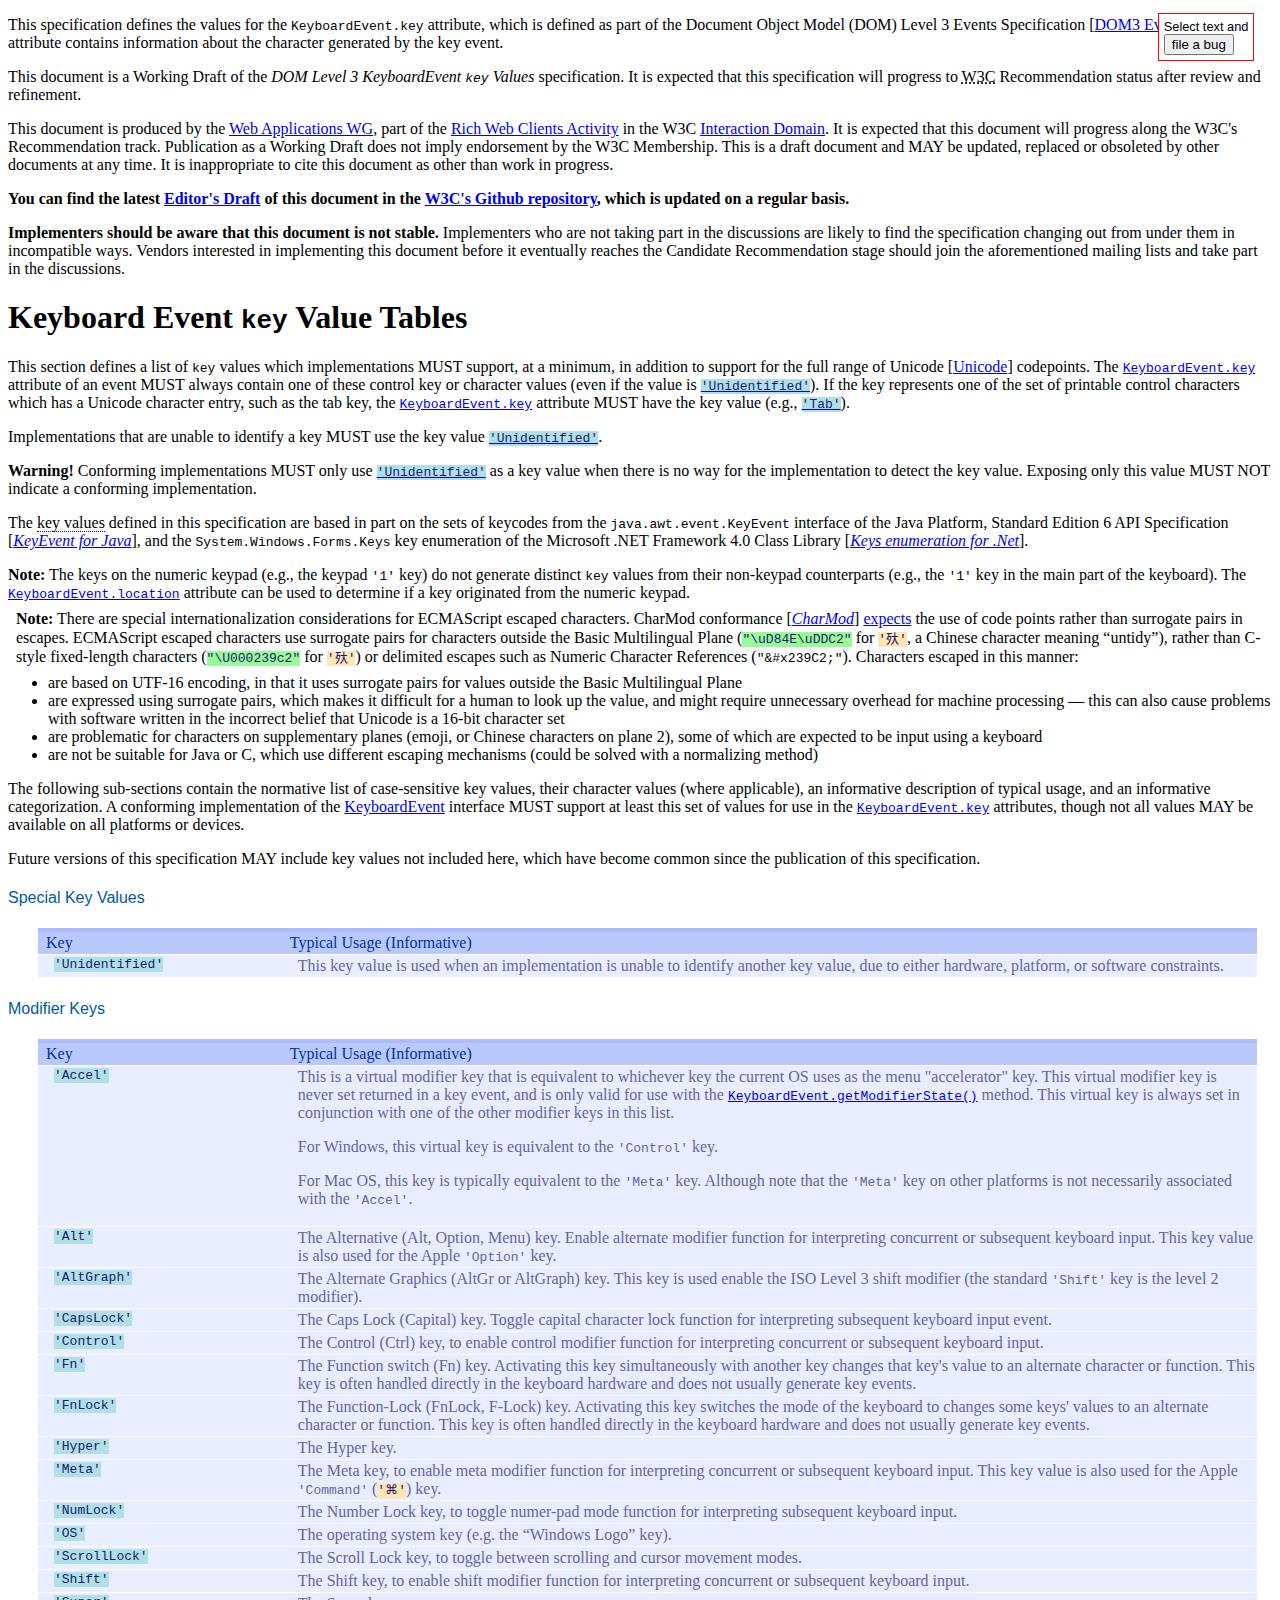
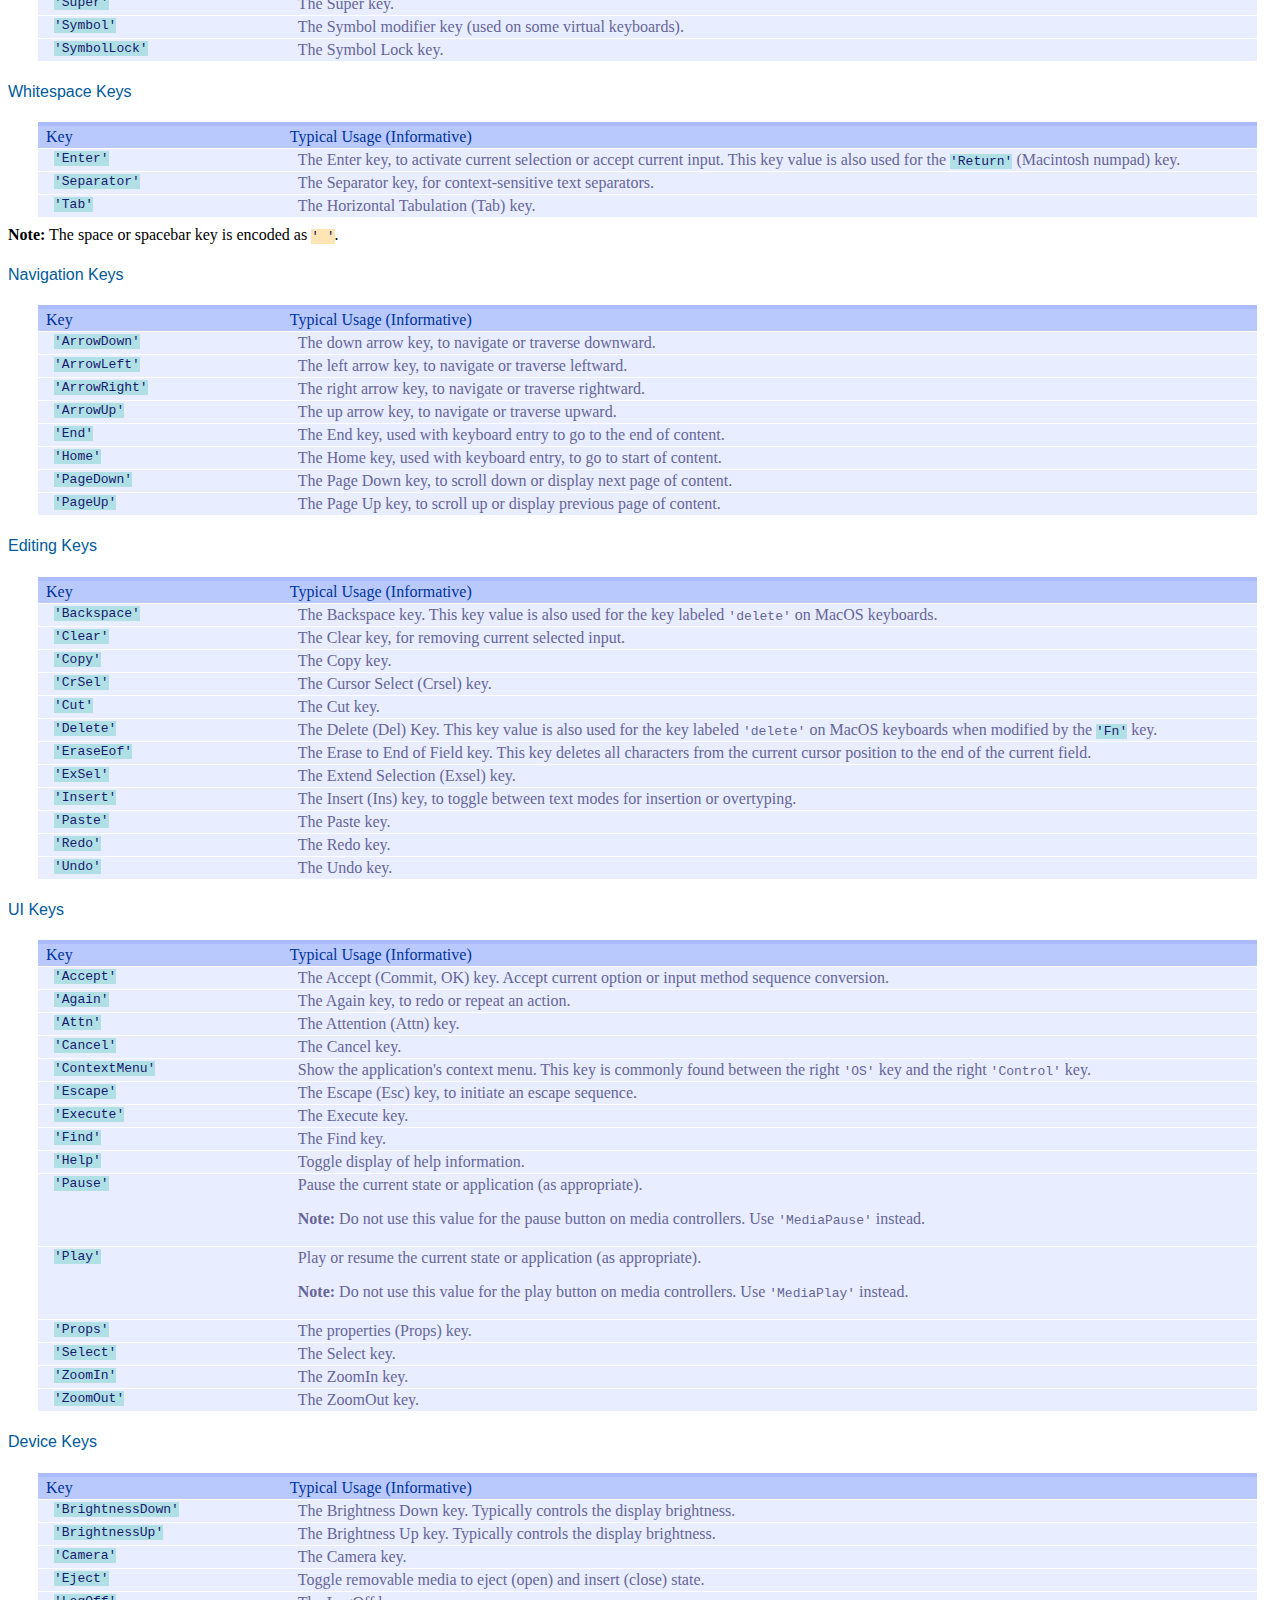
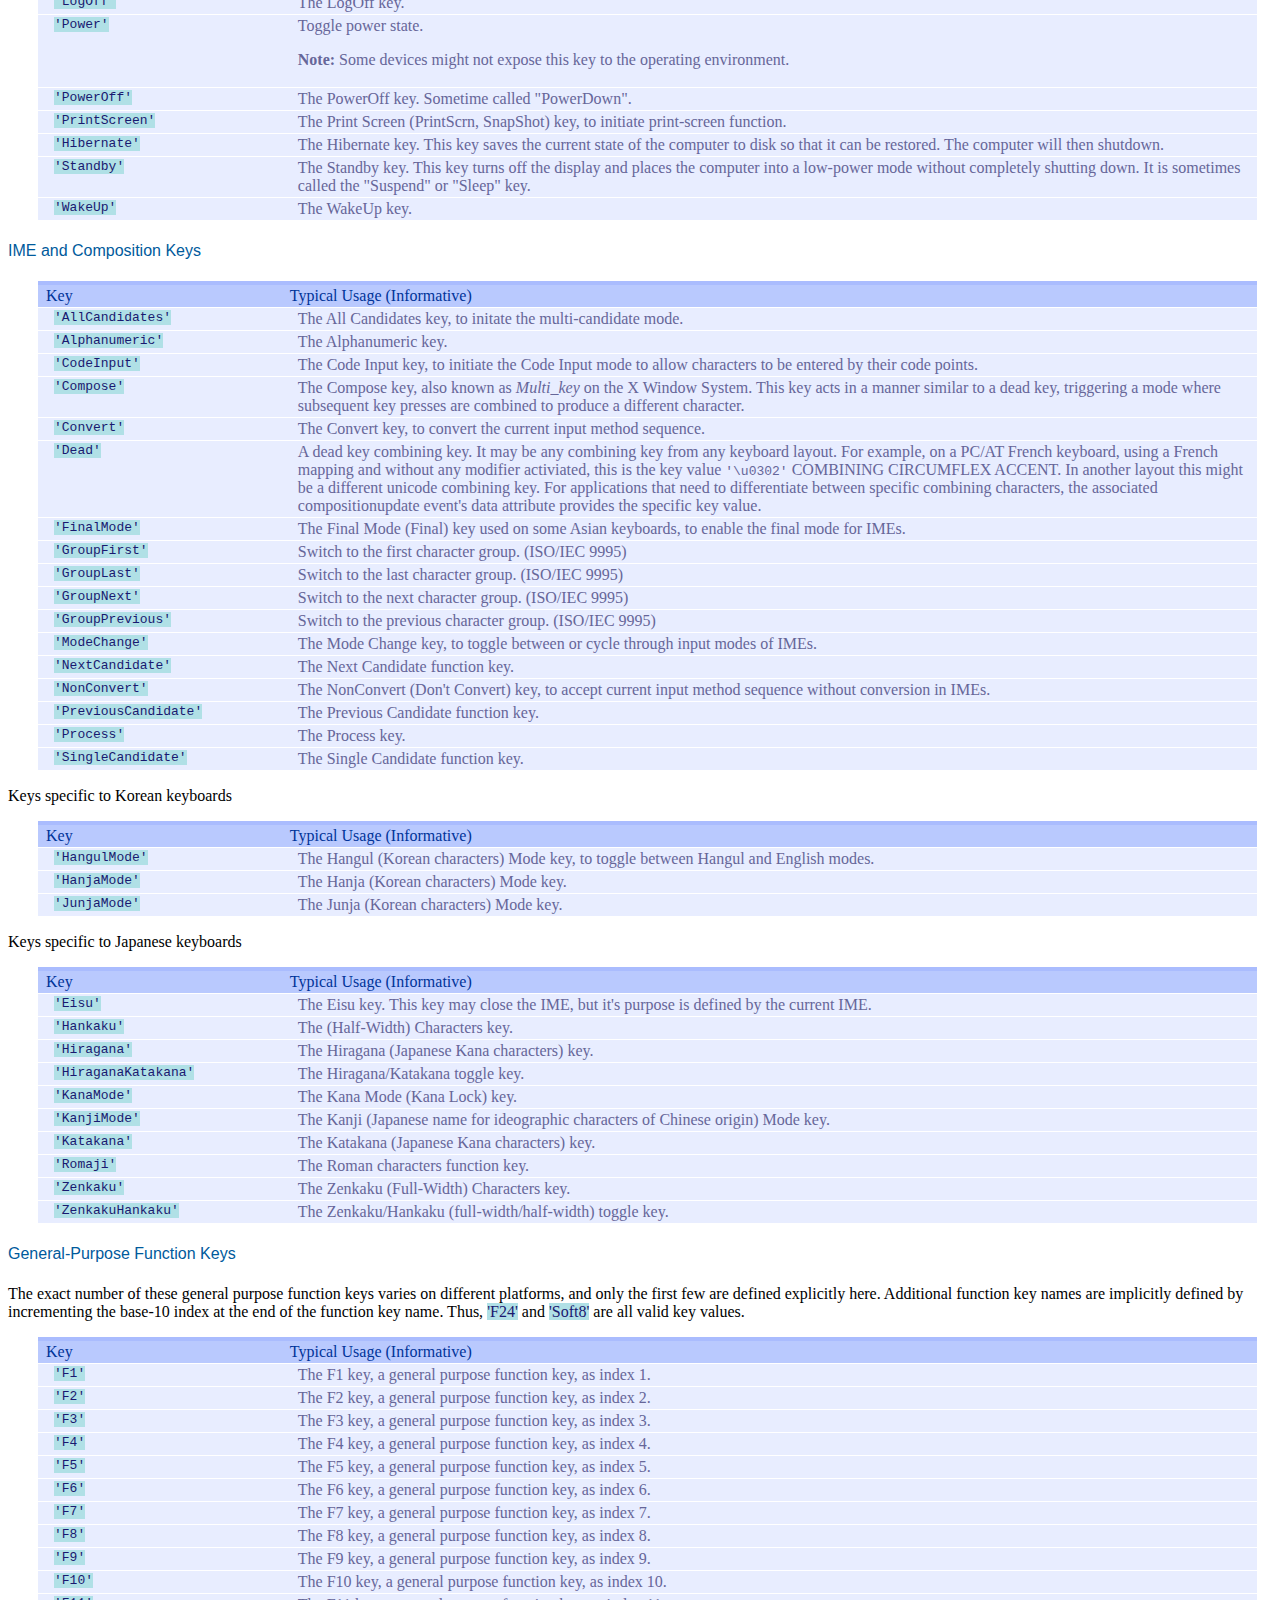
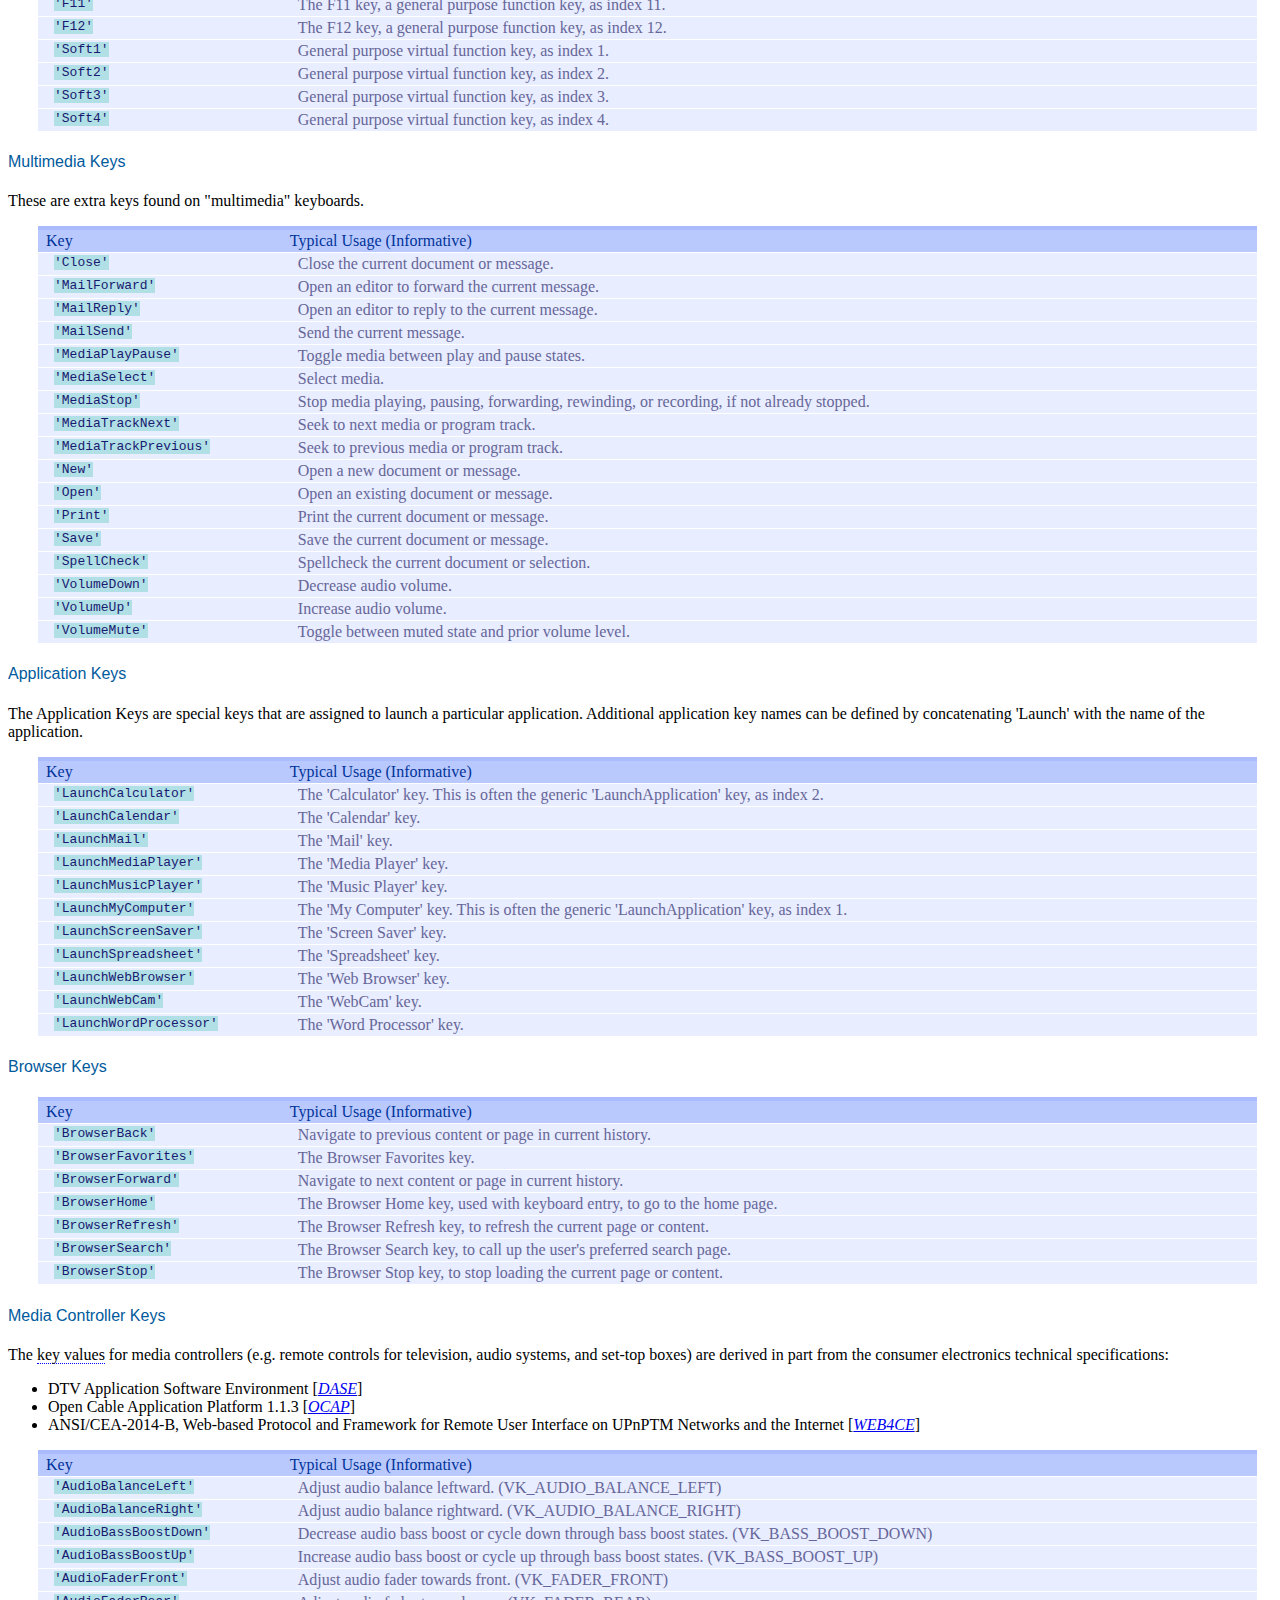
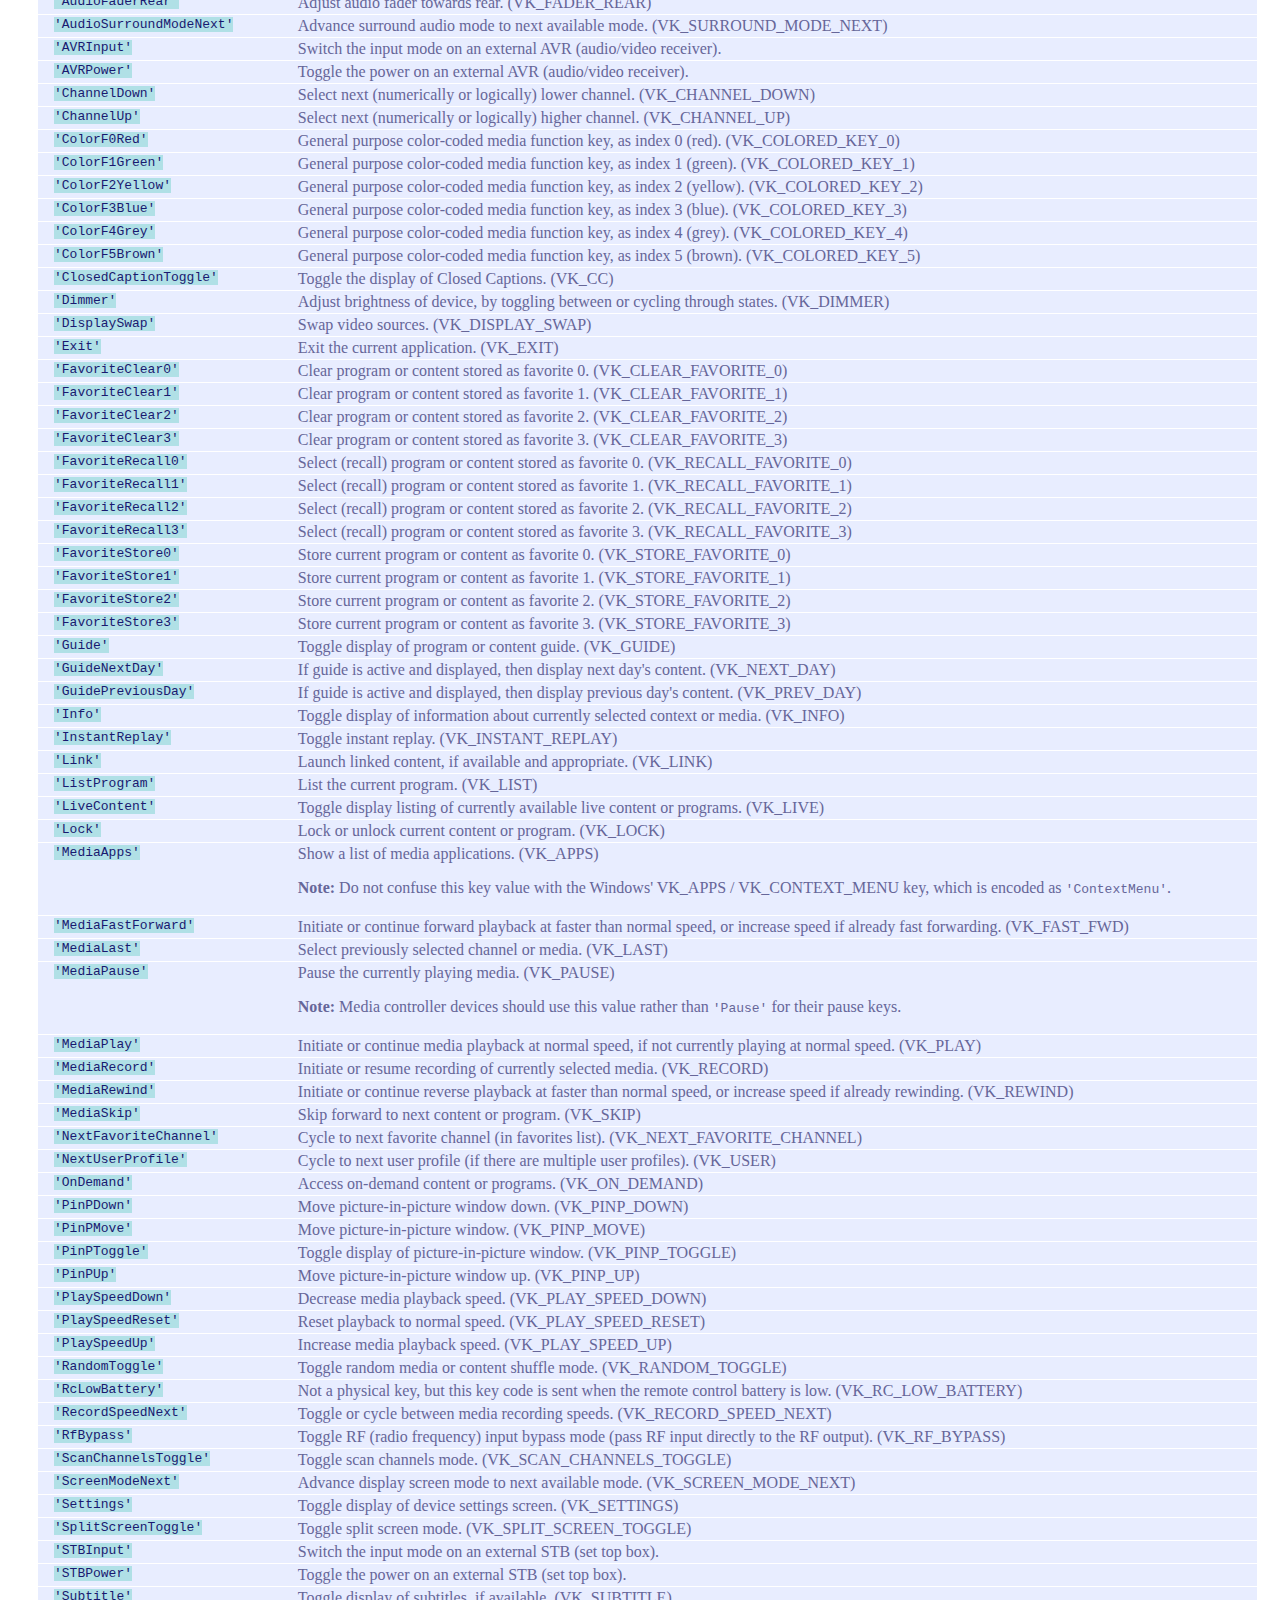
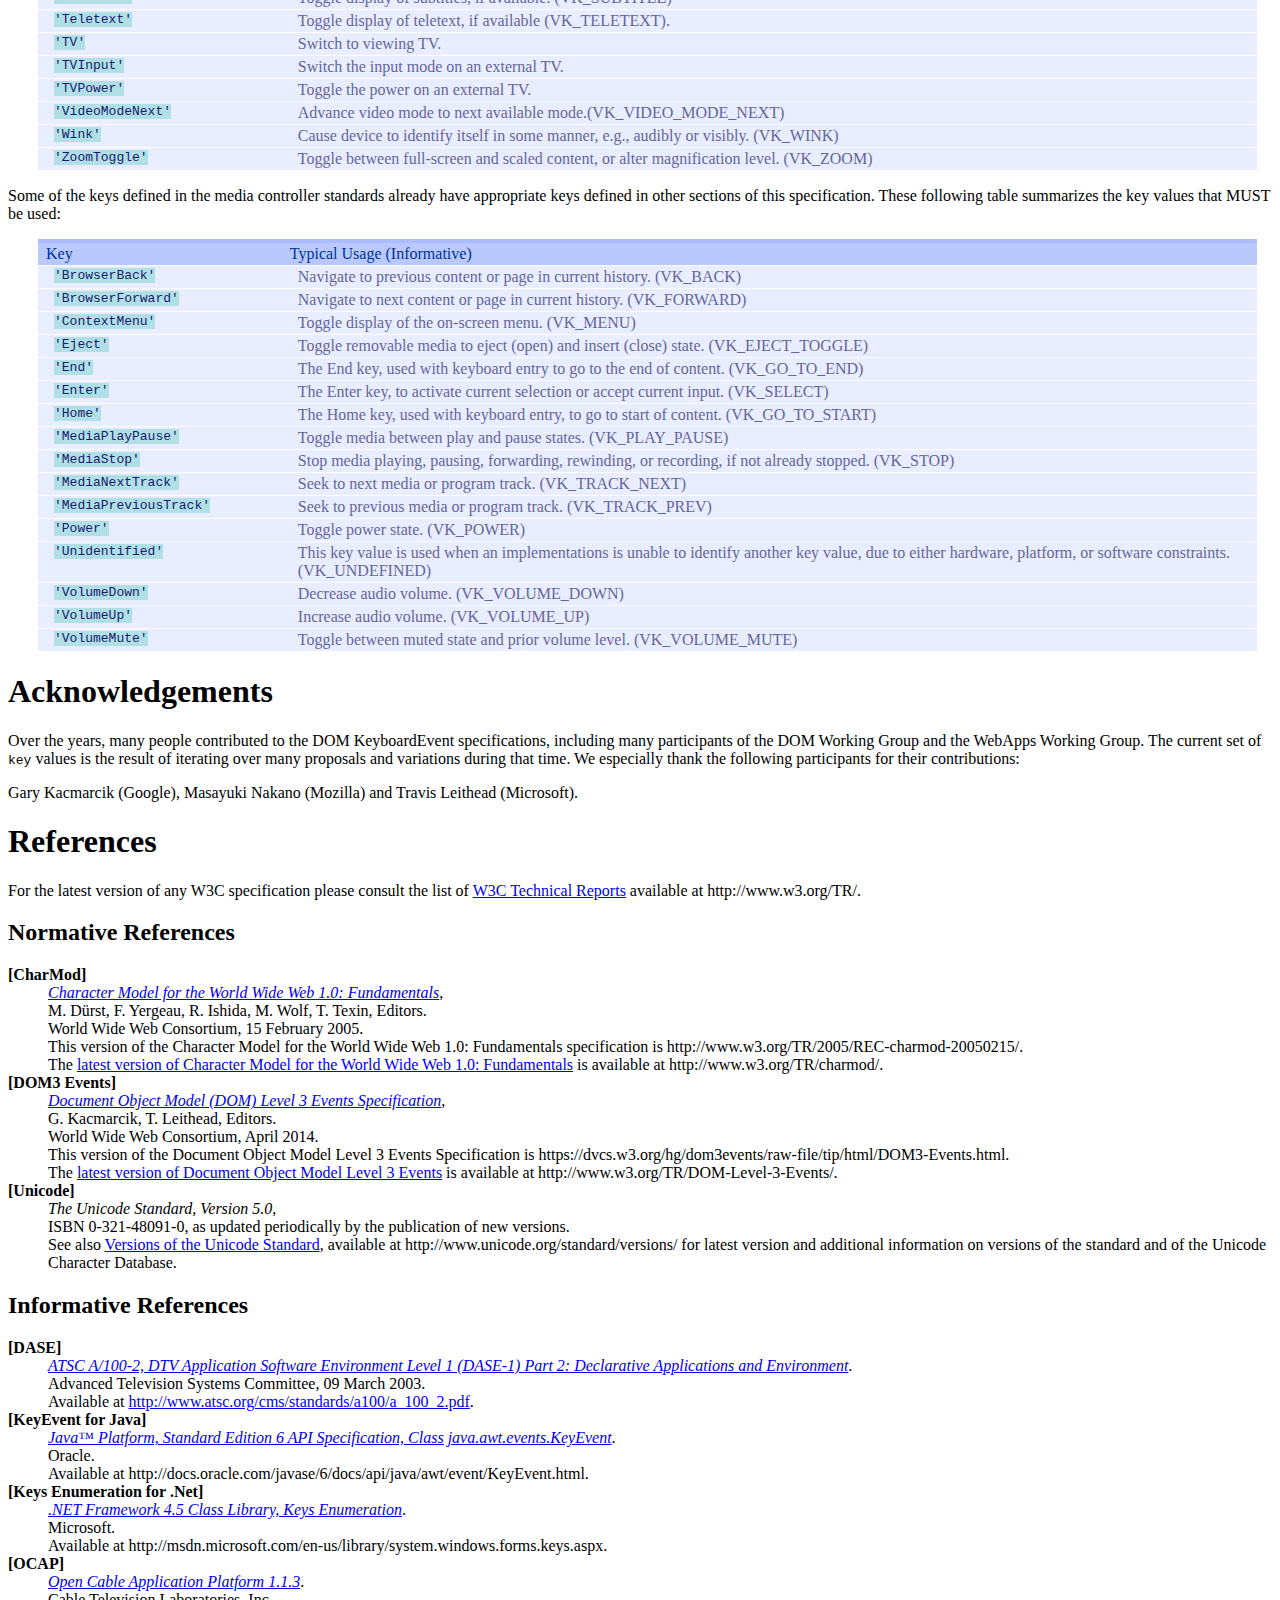
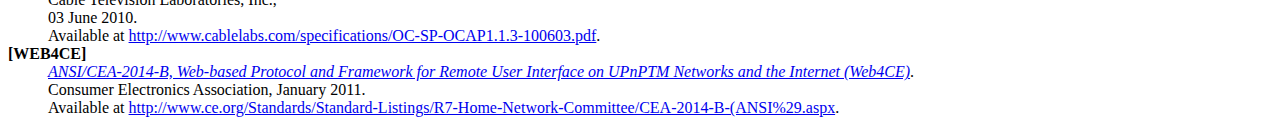
<file: DOM3Events-key.html>
<!DOCTYPE html PUBLIC "-//W3C//DTD XHTML 1.0 Transitional//EN" "http://www.w3.org/TR/xhtml1/DTD/xhtml1-transitional.dtd">
<html xmlns="http://www.w3.org/1999/xhtml" lang="en-US" xml:lang="en-US"
	data-bug-product='WebAppsWG'
	data-bug-component='DOM3 Events'
	data-bug-short_desc='[D3E-key]: '
	>
<head>
	<meta http-equiv="Content-Type" content="text/html; charset=UTF-8" />
	<title>DOM Level 3 KeyboardEvent key Values</title>
	<link rel="author" href="mailto:www-dom@w3.org" />
	<link rel="help" href="http://www.w3.org/DOM/" />
	<link rel="alternate stylesheet" type="text/css" media="screen" title="geek" href="geek.css" />
	<link rel="stylesheet" type="text/css" href="spec-WD.css" />
	<link rel="stylesheet" type="text/css" href="https://www.w3.org/StyleSheets/TR/w3c-tr.css" />
	<link rel="stylesheet" type="text/css" href="https://www.w3.org/StyleSheets/TR/W3C-WD" />
	<link rel="stylesheet" type="text/css" href="override.css" />
	<script type="text/javascript" src='https://www.w3.org/Tools/respec/respec-w3c-common' class='remove' async></script>
	<script type="text/javascript" src='key-table-builder.js'></script>
	<script src="bug-assist.js"></script>
	<script type="text/javascript">
	var respecConfig = {
		specStatus: "ED",
		shortName:  "DOM-Level-3-Events-key",
		editors: [
			{
				name: "Gary Kacmarcik", 
				company: "Google, Inc.",
				url: "mailto:garykac@google.com?subject=%5BD3E-key%5D%20Spec%20Feedback",
				companyURL: "http://www.google.com",
			},
			{
				name: "Travis Leithead", 
				company: "Microsoft Corp.",
				url: "mailto:travis.leithead@microsoft.com?subject=%5BD3E-key%5D%20Spec%20Feedback",
				companyURL: "http://www.microsoft.com",
			},
		],

		otherLinks: [{
			key: 'Participate',
			data: [{
				value: 'File a bug',
				href: 'https://www.w3.org/Bugs/Public/enter_bug.cgi?product=WebAppsWG',
			}, {
				value: 'Bug list',
				href: 'https://www.w3.org/Bugs/Public/buglist.cgi?component=UI%20Events&amp;list_id=55057&amp;product=WebAppsWG&amp;resolution=---',
			}, {
				value: 'Mailing list archive (www-dom)',
				href: 'http://lists.w3.org/Archives/Public/www-dom/',
			}, {
				value: 'Github repository',
				href: 'https://github.com/w3c/DOM-Level-3-Events-key',
			}, {
				value: 'Commit history',
				href: 'https://github.com/w3c/DOM-Level-3-Events-key/commits',
			}, {
				value: 'UI Events Wiki Home',
				href: 'http://www.w3.org/2008/webapps/wiki/DOM3Events',
			}],
		}],

		publishDate:  "2015-04-22",
		edDraftURI: "https://w3c.github.io/DOM-Level-3-Events-code/",
		previousPublishDate: "2014-06-12",
		previousMaturity: "WD",
		noIDLIn:  true,
		inlineCSS:  true,
		//noRecTrack:  true,
		wg: ["Web Applications Working Group"],
		wgURI: ["http://www.w3.org/2008/webapps/"],
		wgPublicList: "www-dom",
		wgPatentURI: ["http://www.w3.org/2004/01/pp-impl/42538/status"],
		maxTocLevel: 4
	};
	</script>
</head>
<body>
	<!-- Section: Abstract ========================================================-->
	<section id="abstract">
		<p>This specification defines the values for the 
			<code>KeyboardEvent.key</code> attribute, which is defined as part of the
			Document Object Model (DOM) Level 3 Events Specification [<a href="#references-D3E">DOM3 Events</a>].
			The <code>key</code> attribute contains information about the character
			generated by the key event.
			</p>
	</section>  <!-- abstract -->

	<!-- Section: SOTD ========================================================-->
	<section id="sotd">
		<p>This document is a Working Draft of the
			<em>DOM Level 3 KeyboardEvent <code>key</code> Values</em>
			specification. 
			It is expected that this specification will progress to
			<abbr title="World Wide Web Consortium">W3C</abbr> 
			Recommendation status after review and refinement.
			</p>

		<p id="this-document-is-produced-by-the-web-app">
			This document is produced by the
				<a href="http://www.w3.org/2008/webapps/">Web Applications WG</a>,
			part of the
				<a href="http://www.w3.org/2006/rwc/Activity">Rich Web Clients Activity</a>
			in the W3C
				<a href="http://www.w3.org/Interaction/">Interaction Domain</a>.
			It is expected that this document will progress along the W3C's Recommendation track.
			Publication as a Working Draft does not imply endorsement by the W3C Membership.
			This is a draft document and MAY be updated, replaced or obsoleted by other
			documents at any time.
			It is inappropriate to cite this document as other than work in progress.
			</p>

		<p id="latest-editors-draft">
			<strong>You can find the latest
				<a href="https://w3c.github.io/DOM-Level-3-Events-key/">Editor's Draft</a>
			of this document in the
				<a href="https://github.com/w3c/DOM-Level-3-Events-key">W3C's Github repository</a>,
			which is updated on a regular basis.</strong>
			</p>

		<p id="unstable">
			<strong class="redNote">Implementers should be aware that this document is not stable.</strong>
			Implementers who are not taking part in the discussions are likely to find the
			specification changing out from under them in incompatible ways.
			Vendors interested in implementing this document before it eventually reaches
			the Candidate Recommendation stage should join the aforementioned mailing lists
			and take part in the discussions.
			</p>
	</section>  <!-- sotd -->

	<!-- Section 6: Keyboard and key values ========================================================-->

	<section id="key-value-tables">
		<h1>Keyboard Event <code>key</code> Value Tables</h1>

		<p>This section defines a list of <code>key</code> values which implementations MUST support, at a minimum, in addition to support for the full range of Unicode [<a href="#references-Unicode">Unicode</a>]
			codepoints.
			The <a href="http://www.w3.org/TR/DOM-Level-3-Events/#widl-KeyboardEvent-key"><code>KeyboardEvent.key</code></a> attribute of an event MUST always contain one of these control key
			or character values (even if the value is <a href="#key-Unidentified"><code class="key">'Unidentified'</code></a>). If the key represents one of the set of printable
			control characters which has a Unicode character entry, such as the tab key, the <a href="http://www.w3.org/TR/DOM-Level-3-Events/#widl-KeyboardEvent-key"><code>KeyboardEvent.key</code></a> attribute
			MUST have the key value (e.g., <a href="#key-Tab"><code class="key">'Tab'</code></a>).</p>

		<p>Implementations that are unable to identify a key MUST use the key value <a href="#key-Unidentified"><code class="key">'Unidentified'</code></a>.</p>

		<p class="warning"><strong>Warning!</strong> Conforming implementations MUST only use <a href="#key-Unidentified"><code class="key">'Unidentified'</code></a>
			as a key value when there is no way for the implementation to detect the key value.
			Exposing only this value MUST NOT indicate a conforming implementation.</p>

		<p>The <a class="def" href="http://www.w3.org/TR/DOM-Level-3-Events/#glossary-key-value">key values</a> defined in this specification are based in part on the sets of keycodes from
			the <code>java.awt.event.KeyEvent</code> interface of the Java Platform, Standard Edition 6 API Specification
				[<cite><a class="informative" href="#references-KeyEvent">KeyEvent for Java</a></cite>],
			and the <code>System.Windows.Forms.Keys</code> key enumeration of the Microsoft .NET Framework 4.0 Class Library
				[<cite><a class="informative" href="#references-Keys">Keys enumeration for .Net</a></cite>].
			</p>

		<p class="note"><strong>Note:</strong> The keys on the numeric keypad (e.g., the keypad <code>'1'</code> key) do not generate distinct <code>key</code> values
			from their non-keypad counterparts (e.g., the <code>'1'</code> key in the main part of the keyboard).
			The <a href="http://www.w3.org/TR/DOM-Level-3-Events/#widl-KeyboardEvent-location"><code>KeyboardEvent.location</code></a> attribute can be used to determine if a key originated from the numeric keypad.</p>

		<div class="note">
			<p><strong>Note:</strong> There are special internationalization considerations for ECMAScript escaped characters.  CharMod conformance [<cite><a class="normative"
				href="#references-charmod">CharMod</a></cite>] <a href="http://www.w3.org/TR/charmod/#C045">expects</a> the use of code points rather than surrogate pairs in escapes.
				ECMAScript escaped characters use surrogate pairs for characters outside the Basic Multilingual Plane (<code class="char">"\uD84E\uDDC2"</code> for <code class="glyph">'&#x239C2;'</code>,
				a Chinese character meaning <q>untidy</q>), rather than C-style fixed-length characters (<code class="char">"\U000239c2"</code> for <code class="glyph">'&#x239C2;'</code>) or delimited escapes
				such as Numeric Character References (<code>"&amp;#x239C2;"</code>). Characters escaped in this manner:</p>

			<ul>
				<li>are based on UTF-16 encoding, in that it uses surrogate pairs for values outside the Basic Multilingual Plane</li>
				<li>are expressed using surrogate pairs, which makes it difficult for a human to look up the value, and might require unnecessary overhead for machine processing
					&mdash; this can also cause problems with software written in the incorrect belief that Unicode is a 16-bit character set</li>
				<li>are problematic for characters on supplementary planes (emoji, or Chinese characters on plane 2), some of which are expected to be input using a keyboard</li>
				<li>are not be suitable for Java or C, which use different escaping mechanisms (could be solved with a normalizing method)</li>
			</ul>
		</div>

		<p>The following sub-sections contain the normative list of case-sensitive key values, their character values (where applicable), an informative description of typical usage,
			and an informative categorization.  A conforming implementation of the <a href="http://www.w3.org/TR/DOM-Level-3-Events/#interface-KeyboardEvent">KeyboardEvent</a> interface MUST support at least this set
			of values for use in the <a href="http://www.w3.org/TR/DOM-Level-3-Events/#widl-KeyboardEvent-key"><code>KeyboardEvent.key</code></a>
			attributes, though not all values MAY be available on all platforms or devices.</p>
		
		<p>Future versions of this specification MAY include key values not included here, which have become common since the publication of this specification.</p>

		<section id="keys-special">
			<h4>Special Key Values</h4>

			<!-- Key tables. Note that all keys must be defined within a <div class="key-table"> -->
			<div id="key-table-general" class="key-table">
				<key name="Unidentified">This key value is used when an implementation is unable to identify another key value, due to either hardware, platform, or software constraints.</key>
			</div>
		</section><!-- keys-general -->

		<section id="keys-modifier">
			<h4>Modifier Keys</h4>
			<div id="key-table-modifier" class="key-table">
				<key name="Accel">This is a virtual modifier key that is equivalent to whichever key the current OS uses
					as the menu "accelerator" key. This virtual modifier key is never set returned in a key event, and
					is only valid for use with the
						<a href="http://www.w3.org/TR/DOM-Level-3-Events/#widl-KeyboardEvent-getModifierState"><code>KeyboardEvent.getModifierState()</code></a>
					method. This virtual key is always set in conjunction with one of the other modifier keys in this list.
					<p>For Windows, this virtual key is equivalent to the <code>'Control'</code> key.
						</p>
					<p>For Mac OS, this key is typically equivalent to the <code>'Meta'</code> key.
						Although note that the <code>'Meta'</code> key on other platforms is not necessarily associated
						with the <code>'Accel'</code>.
						</p>
					</key>
				<key name="Alt">The Alternative (Alt, Option, Menu) key.  Enable alternate modifier function for interpreting concurrent or subsequent keyboard input.
					This key value is also used for the Apple <code>'Option'</code> key.
					</key>
				<key name="AltGraph">The Alternate Graphics (AltGr or AltGraph) key.
					This key is used enable the ISO Level 3 shift modifier (the standard <code>'Shift'</code> key is the level 2 modifier).
					</key>
				<key name="CapsLock">The Caps Lock (Capital) key.
					Toggle capital character lock function for interpreting subsequent keyboard input event.
					</key>
				<key name="Control">The Control (Ctrl) key, to enable control modifier function for interpreting concurrent or subsequent keyboard input.</key>
				<key name="Fn">The Function switch (Fn) key.
					Activating this key simultaneously with another key changes that key's value to an alternate character or function.
					This key is often handled directly in the keyboard hardware and does not usually generate key events.
					</key>
				<key name="FnLock">The Function-Lock (FnLock, F-Lock) key. 
					Activating this key switches the mode of the keyboard to changes some keys' values to an alternate character or function.
					This key is often handled directly in the keyboard hardware and does not usually generate key events.
					</key>
				<key name="Hyper">The Hyper key.</key>
				<key name="Meta">The Meta key, to enable meta modifier function for interpreting concurrent or subsequent keyboard input.
					This key value is also used for the Apple <code>'Command'</code> (<code class="glyph">'&#x2318;'</code>) key.
					</key>
				<key name="NumLock">The Number Lock key, to toggle numer-pad mode function for interpreting subsequent keyboard input.</key>
				<key name="OS">The operating system key (e.g. the <q>Windows Logo</q> key).</key>
				<key name="ScrollLock">The Scroll Lock key, to toggle between scrolling and cursor movement modes.</key>
				<key name="Shift">The Shift key, to enable shift modifier function for interpreting concurrent or subsequent keyboard input.</key>
				<key name="Super">The Super key.</key>
				<key name="Symbol">The Symbol modifier key (used on some virtual keyboards).</key>
				<key name="SymbolLock">The Symbol Lock key.</key>
			</div>
		</section><!-- keys-modifier -->

		<section id="keys-whitespace">
			<h4>Whitespace Keys</h4>
			<div id="key-table-whitespace" class="key-table">
				<key name="Enter">The Enter key, to activate current selection or accept current input.
					This key value is also used for the <code class="key">'Return'</code> (Macintosh numpad) key.
					</key>
				<key name="Separator">The Separator key, for context-sensitive text separators.</key>
				<key name="Tab">The Horizontal Tabulation (Tab) key.</key>
			</div>
			<p class="note"><strong>Note:</strong> The space or spacebar key is encoded as <code class="glyph">'&nbsp;'</code>.
				</p>
		</section><!-- keys-whitespace -->

		<section id="keys-navigation">
			<h4>Navigation Keys</h4>
			<div id="key-table-navigation" class="key-table">
				<key name="ArrowDown">The down arrow key, to navigate or traverse downward.</key>
				<key name="ArrowLeft">The left arrow key, to navigate or traverse leftward.</key>
				<key name="ArrowRight">The right arrow key, to navigate or traverse rightward.</key>
				<key name="ArrowUp">The up arrow key, to navigate or traverse upward.</key>
				<key name="End">The End key, used with keyboard entry to go to the end of content.</key>
				<key name="Home">The Home key, used with keyboard entry, to go to start of content.</key>
				<key name="PageDown">The Page Down key, to scroll down or display next page of content.</key>
				<key name="PageUp">The Page Up key, to scroll up or display previous page of content.</key>
			</div>
		</section><!-- keys-navigation -->

		<section id="keys-editing">
			<h4>Editing Keys</h4>
			<div id="key-table-editing" class="key-table">
				<key name="Backspace">The Backspace key.
					This key value is also used for the key labeled <code>'delete'</code> on MacOS keyboards.
					</key>
				<key name="Clear">The Clear key, for removing current selected input.</key>
				<key name="Copy">The Copy key.</key>
				<key name="CrSel">The Cursor Select (Crsel) key.</key>
				<key name="Cut">The Cut key.</key>
				<key name="Delete">The Delete (Del) Key.
					This key value is also used for the key labeled <code>'delete'</code> on MacOS keyboards when modified by the <code class="key">'Fn'</code> key.
					</key>
				<key name="EraseEof">The Erase to End of Field key.  This key deletes all characters from the current cursor position to the end of the current field.</key>
				<key name="ExSel">The Extend Selection (Exsel) key.</key>
				<key name="Insert">The Insert (Ins) key, to toggle between text modes for insertion or overtyping.</key>
				<key name="Paste">The Paste key.</key>
				<key name="Redo">The Redo key.</key>
				<key name="Undo">The Undo key.</key>
			</div>
		</section><!-- keys-editing -->

		<section id="keys-ui">
			<h4>UI Keys</h4>
			<div id="key-table-ui" class="key-table">
				<key name="Accept">The Accept (Commit, OK) key. Accept current option or input method sequence conversion.</key>
				<key name="Again">The Again key, to redo or repeat an action.</key>
				<key name="Attn">The Attention (Attn) key.</key>
				<key name="Cancel">The Cancel key.</key>
				<key name="ContextMenu">Show the application's context menu.
					This key is commonly found between the right <code>'OS'</code> key and the right <code>'Control'</code> key.
					</key>
				<key name="Escape">The Escape (Esc) key, to initiate an escape sequence.</key>
				<key name="Execute">The Execute key.</key>
				<key name="Find">The Find key.</key>
				<key name="Help">Toggle display of help information.</key>
				<key name="Pause">Pause the current state or application (as appropriate).
					<p class="note"><strong>Note:</strong> Do not use this value for the pause button on media controllers. Use <code>'MediaPause'</code> instead.</p>
					</key>
				<key name="Play">Play or resume the current state or application (as appropriate).
					<p class="note"><strong>Note:</strong> Do not use this value for the play button on media controllers. Use <code>'MediaPlay'</code> instead.</p>
					</key>
				<key name="Props">The properties (Props) key.</key>
				<key name="Select">The Select key.</key>
				<key name="ZoomIn">The ZoomIn key.</key>
				<key name="ZoomOut">The ZoomOut key.</key>
			</div>
		</section><!-- keys-ui -->

		<section id="keys-device">
			<h4>Device Keys</h4>
			<div id="key-table-device" class="key-table">
				<key name="BrightnessDown">The Brightness Down key. Typically controls the display brightness.</key>
				<key name="BrightnessUp">The Brightness Up key. Typically controls the display brightness.</key>
				<key name="Camera">The Camera key.</key>
				<key name="Eject">Toggle removable media to eject (open) and insert (close) state.</key>
				<key name="LogOff">The LogOff key.</key>
				<key name="Power">Toggle power state.
					<p class="note"><strong>Note:</strong> Some devices might not expose this key to the operating environment.</p>
					</key>
				<key name="PowerOff">The PowerOff key. Sometime called "PowerDown".</key>
				<key name="PrintScreen">The Print Screen (PrintScrn, SnapShot) key, to initiate print-screen function.</key>
				<key name="Hibernate">The Hibernate key.
					This key saves the current state of the computer to disk so that it can be restored. The computer will then shutdown.
					</key>
				<key name="Standby">The Standby key.
					This key turns off the display and places the computer into a low-power mode without completely shutting down.
					It is sometimes called the "Suspend" or "Sleep" key.
					</key>
				<key name="WakeUp">The WakeUp key.</key>
			</div>
		</section><!-- keys-device -->

		<section id="keys-composition">
			<h4>IME and Composition Keys</h4>
			<div id="key-table-composition" class="key-table">
				<key name="AllCandidates">The All Candidates key, to initate the multi-candidate mode.</key>
				<key name="Alphanumeric">The Alphanumeric key.</key>
				<key name="CodeInput">The Code Input key, to initiate the Code Input mode to allow characters to be entered by their code points.</key>
				<key name="Compose">The Compose key, also known as <em>Multi_key</em> on the X Window System.  This key acts in a manner similar to a
					dead key, triggering a mode where subsequent key presses are combined to produce a different character.
					</key>
				<key name="Convert">The Convert key, to convert the current input method sequence.</key>
				<key name="Dead">A dead key combining key. It may be any combining key from any keyboard layout. For example, on a
					PC/AT French keyboard, using a French mapping and without any modifier activiated, this is the key value
					<code>'\u0302'</code> COMBINING CIRCUMFLEX ACCENT. In another layout this might be a different unicode combining key.
					For applications that need to differentiate between specific combining characters, the associated compositionupdate 
					event's data attribute provides the specific key value.</key>
				<key name="FinalMode">The Final Mode (Final) key used on some Asian keyboards, to enable the final mode for IMEs.</key>
				<key name="GroupFirst">Switch to the first character group. (ISO/IEC 9995)</key>
				<key name="GroupLast">Switch to the last character group. (ISO/IEC 9995)</key>
				<key name="GroupNext">Switch to the next character group. (ISO/IEC 9995)</key>
				<key name="GroupPrevious">Switch to the previous character group. (ISO/IEC 9995)</key>
				<key name="ModeChange">The Mode Change key, to toggle between or cycle through input modes of IMEs.</key>
				<key name="NextCandidate">The Next Candidate function key.</key>
				<key name="NonConvert">The NonConvert (Don't Convert) key, to accept current input method sequence without conversion in IMEs.</key>
				<key name="PreviousCandidate">The Previous Candidate function key.</key>
				<key name="Process">The Process key.</key>
				<key name="SingleCandidate">The Single Candidate function key.</key>
			</div>

			<p>Keys specific to Korean keyboards</p>
			<div id="key-table-ime-korean" class="key-table">
				<key name="HangulMode">The Hangul (Korean characters) Mode key, to toggle between Hangul and English modes.</key>
				<key name="HanjaMode">The Hanja (Korean characters) Mode key.</key>
				<key name="JunjaMode">The Junja (Korean characters) Mode key.</key>
			</div>

			<p>Keys specific to Japanese keyboards</p>
			<div id="key-table-ime-japanese" class="key-table">
				<key name="Eisu">The Eisu key. This key may close the IME, but it's purpose is defined by the current IME.</key>
				<key name="Hankaku">The (Half-Width) Characters key.</key>
				<key name="Hiragana">The Hiragana (Japanese Kana characters) key.</key>
				<key name="HiraganaKatakana">The Hiragana/Katakana toggle key.</key>
				<key name="KanaMode">The Kana Mode (Kana Lock) key.</key>
				<key name="KanjiMode">The Kanji (Japanese name for ideographic characters of Chinese origin) Mode key.</key>
				<key name="Katakana">The Katakana (Japanese Kana characters) key.</key>
				<key name="Romaji">The Roman characters function key.</key>
				<key name="Zenkaku">The Zenkaku (Full-Width) Characters key.</key>
				<key name="ZenkakuHankaku">The Zenkaku/Hankaku (full-width/half-width) toggle key.</key>
			</div>
		</section><!-- keys-composition -->

		<section id="keys-function">
			<h4>General-Purpose Function Keys</h4>
			<p>The exact number of these general purpose function keys varies on different platforms, and only the first
				few are defined explicitly here.  Additional function key names are implicitly defined by incrementing the
				base-10 index at the end of the function key name. Thus, <span class="key">'F24'</span>
				and <span class="key">'Soft8'</span> are all valid key values.
				</p>
			<div id="key-table-function" class="key-table">
				<key name="F1">The F1 key, a general purpose function key, as index 1.</key>
				<key name="F2">The F2 key, a general purpose function key, as index 2.</key>
				<key name="F3">The F3 key, a general purpose function key, as index 3.</key>
				<key name="F4">The F4 key, a general purpose function key, as index 4.</key>
				<key name="F5">The F5 key, a general purpose function key, as index 5.</key>
				<key name="F6">The F6 key, a general purpose function key, as index 6.</key>
				<key name="F7">The F7 key, a general purpose function key, as index 7.</key>
				<key name="F8">The F8 key, a general purpose function key, as index 8.</key>
				<key name="F9">The F9 key, a general purpose function key, as index 9.</key>
				<key name="F10">The F10 key, a general purpose function key, as index 10.</key>
				<key name="F11">The F11 key, a general purpose function key, as index 11.</key>
				<key name="F12">The F12 key, a general purpose function key, as index 12.</key>
				<key name="Soft1">General purpose virtual function key, as index 1.</key>
				<key name="Soft2">General purpose virtual function key, as index 2.</key>
				<key name="Soft3">General purpose virtual function key, as index 3.</key>
				<key name="Soft4">General purpose virtual function key, as index 4.</key>
			</div>
		</section><!-- keys-function -->

		<section id="keys-multimedia">
			<h4>Multimedia Keys</h4>
			<p>These are extra keys found on "multimedia" keyboards.</p>

			<div id="key-table-multimedia" class="key-table">
				<key name="Close">Close the current document or message.</key>
				<key name="MailForward">Open an editor to forward the current message.</key>
				<key name="MailReply">Open an editor to reply to the current message.</key>
				<key name="MailSend">Send the current message.</key>
				<key name="MediaPlayPause">Toggle media between play and pause states.</key>
				<key name="MediaSelect">Select media.</key>
				<key name="MediaStop">Stop media playing, pausing, forwarding, rewinding, or recording, if not already stopped.</key>
				<key name="MediaTrackNext">Seek to next media or program track.</key>
				<key name="MediaTrackPrevious">Seek to previous media or program track.</key>
				<key name="New">Open a new document or message.</key>
				<key name="Open">Open an existing document or message.</key>
				<key name="Print">Print the current document or message.</key>
				<key name="Save">Save the current document or message.</key>
				<key name="SpellCheck">Spellcheck the current document or selection.</key>
				<key name="VolumeDown">Decrease audio volume.</key>
				<key name="VolumeUp">Increase audio volume.</key>
				<key name="VolumeMute">Toggle between muted state and prior volume level.</key>
			</div>
		</section><!-- keys-multimedia -->

		<section id="keys-apps">
			<h4>Application Keys</h4>
			<p>The Application Keys are special keys that are assigned to launch a particular application.
				Additional application key names can be defined by concatenating 'Launch' with the name
				of the application.
				</p>
			<!-- Key tables. Note that all keys must be defined within a <div class="key-table"> -->
			<div id="key-table-apps" class="key-table">
				<key name="LaunchCalculator">The 'Calculator' key. This is often the generic 'LaunchApplication' key, as index 2.</key>
				<key name="LaunchCalendar">The 'Calendar' key.</key>
				<key name="LaunchMail">The 'Mail' key.</key>
				<key name="LaunchMediaPlayer">The 'Media Player' key.</key>
				<key name="LaunchMusicPlayer">The 'Music Player' key.</key>
				<key name="LaunchMyComputer">The 'My Computer' key. This is often the generic 'LaunchApplication' key, as index 1.</key>
				<key name="LaunchScreenSaver">The 'Screen Saver' key.</key>
				<key name="LaunchSpreadsheet">The 'Spreadsheet' key.</key>
				<key name="LaunchWebBrowser">The 'Web Browser' key.</key>
				<key name="LaunchWebCam">The 'WebCam' key.</key>
				<key name="LaunchWordProcessor">The 'Word Processor' key.</key>
				<!--key name="List">Toggle display listing of currently available content or programs.</key-->
			</div>
		</section><!-- keys-apps -->

		<section id="keys-browser">
			<h4>Browser Keys</h4>
			<div id="key-table-browser" class="key-table">
				<key name="BrowserBack">Navigate to previous content or page in current history.</key>
				<key name="BrowserFavorites">The Browser Favorites key.</key>
				<key name="BrowserForward">Navigate to next content or page in current history.</key>
				<key name="BrowserHome">The Browser Home key, used with keyboard entry, to go to the home page.</key>
				<key name="BrowserRefresh">The Browser Refresh key, to refresh the current page or content.</key>
				<key name="BrowserSearch">The Browser Search key, to call up the user's preferred search page.</key>
				<key name="BrowserStop">The Browser Stop key, to stop loading the current page or content.</key>
			</div>
		</section><!-- keys-browser -->

		<section id="keys-media-controller">
			<h4>Media Controller Keys</h4>

			<p>The <a class="def" href="http://www.w3.org/TR/DOM-Level-3-Events/#glossary-key-value">key values</a> for media controllers (e.g. remote controls for television, audio systems, and set-top boxes)
				are derived in part from the consumer electronics technical specifications:</p>
				<ul>
					<li>DTV Application Software Environment [<cite><a href="#references-DASE">DASE</a></cite>]</li>
					<li>Open Cable Application Platform 1.1.3 [<cite><a href="#references-OCAP">OCAP</a></cite>]</li>
					<li>ANSI/CEA-2014-B, Web-based Protocol and Framework for Remote User Interface on UPnPTM Networks and the Internet [<cite><a href="#references-WEB4CE">WEB4CE</a></cite>]</li>
				</ul>
			<p></p>
			
			<div id="key-table-media-controller" class="key-table">
				<key name="AudioBalanceLeft">Adjust audio balance leftward. (VK_AUDIO_BALANCE_LEFT)</key>
				<key name="AudioBalanceRight">Adjust audio balance rightward. (VK_AUDIO_BALANCE_RIGHT)</key>
				<key name="AudioBassBoostDown">Decrease audio bass boost or cycle down through bass boost states. (VK_BASS_BOOST_DOWN)</key>
				<key name="AudioBassBoostUp">Increase audio bass boost or cycle up through bass boost states. (VK_BASS_BOOST_UP)</key>
				<key name="AudioFaderFront">Adjust audio fader towards front. (VK_FADER_FRONT)</key>
				<key name="AudioFaderRear">Adjust audio fader towards rear. (VK_FADER_REAR)</key>
				<key name="AudioSurroundModeNext">Advance surround audio mode to next available mode. (VK_SURROUND_MODE_NEXT)</key>
				<key name="AVRInput">Switch the input mode on an external AVR (audio/video receiver).</key>
				<key name="AVRPower">Toggle the power on an external AVR (audio/video receiver).</key>
				<key name="ChannelDown">Select next (numerically or logically) lower channel. (VK_CHANNEL_DOWN)</key>
				<key name="ChannelUp">Select next (numerically or logically) higher channel. (VK_CHANNEL_UP)</key>
				<key name="ColorF0Red">General purpose color-coded media function key, as index 0 (red). (VK_COLORED_KEY_0)</key>
				<key name="ColorF1Green">General purpose color-coded media function key, as index 1 (green). (VK_COLORED_KEY_1)</key>
				<key name="ColorF2Yellow">General purpose color-coded media function key, as index 2 (yellow). (VK_COLORED_KEY_2)</key>
				<key name="ColorF3Blue">General purpose color-coded media function key, as index 3 (blue). (VK_COLORED_KEY_3)</key>
				<key name="ColorF4Grey">General purpose color-coded media function key, as index 4 (grey). (VK_COLORED_KEY_4)</key>
				<key name="ColorF5Brown">General purpose color-coded media function key, as index 5 (brown). (VK_COLORED_KEY_5)</key>
				<key name="ClosedCaptionToggle">Toggle the display of Closed Captions. (VK_CC)</key>
				<key name="Dimmer">Adjust brightness of device, by toggling between or cycling through states. (VK_DIMMER)</key>
				<key name="DisplaySwap">Swap video sources. (VK_DISPLAY_SWAP)</key>
				<key name="Exit">Exit the current application. (VK_EXIT)</key>
				<key name="FavoriteClear0">Clear program or content stored as favorite 0. (VK_CLEAR_FAVORITE_0)</key>
				<key name="FavoriteClear1">Clear program or content stored as favorite 1. (VK_CLEAR_FAVORITE_1)</key>
				<key name="FavoriteClear2">Clear program or content stored as favorite 2. (VK_CLEAR_FAVORITE_2)</key>
				<key name="FavoriteClear3">Clear program or content stored as favorite 3. (VK_CLEAR_FAVORITE_3)</key>
				<key name="FavoriteRecall0">Select (recall) program or content stored as favorite 0. (VK_RECALL_FAVORITE_0)</key>
				<key name="FavoriteRecall1">Select (recall) program or content stored as favorite 1. (VK_RECALL_FAVORITE_1)</key>
				<key name="FavoriteRecall2">Select (recall) program or content stored as favorite 2. (VK_RECALL_FAVORITE_2)</key>
				<key name="FavoriteRecall3">Select (recall) program or content stored as favorite 3. (VK_RECALL_FAVORITE_3)</key>
				<key name="FavoriteStore0">Store current program or content as favorite 0. (VK_STORE_FAVORITE_0)</key>
				<key name="FavoriteStore1">Store current program or content as favorite 1. (VK_STORE_FAVORITE_1)</key>
				<key name="FavoriteStore2">Store current program or content as favorite 2. (VK_STORE_FAVORITE_2)</key>
				<key name="FavoriteStore3">Store current program or content as favorite 3. (VK_STORE_FAVORITE_3)</key>
				<key name="Guide">Toggle display of program or content guide. (VK_GUIDE)</key>
				<key name="GuideNextDay">If guide is active and displayed, then display next day's content. (VK_NEXT_DAY)</key>
				<key name="GuidePreviousDay">If guide is active and displayed, then display previous day's content. (VK_PREV_DAY)</key>
				<key name="Info">Toggle display of information about currently selected context or media. (VK_INFO)</key>
				<key name="InstantReplay">Toggle instant replay. (VK_INSTANT_REPLAY)</key>
				<key name="Link">Launch linked content, if available and appropriate. (VK_LINK)</key>
				<key name="ListProgram">List the current program. (VK_LIST)</key>
				<key name="LiveContent">Toggle display listing of currently available live content or programs. (VK_LIVE)</key>
				<key name="Lock">Lock or unlock current content or program. (VK_LOCK)</key>
				<key name="MediaApps">Show a list of media applications. (VK_APPS)
					<p class="note"><strong>Note:</strong> Do not confuse this key value with the Windows' VK_APPS / VK_CONTEXT_MENU key, which is encoded as <code>'ContextMenu'</code>.</p>
					</key>
				<key name="MediaFastForward">Initiate or continue forward playback at faster than normal speed, or increase speed if already fast forwarding. (VK_FAST_FWD)</key>
				<key name="MediaLast">Select previously selected channel or media. (VK_LAST)</key>
				<key name="MediaPause">Pause the currently playing media. (VK_PAUSE)
					<p class="note"><strong>Note:</strong> Media controller devices should use this value rather than <code>'Pause'</code> for their pause keys.</p>
					</key>
				<key name="MediaPlay">Initiate or continue media playback at normal speed, if not currently playing at normal speed. (VK_PLAY)</key>
				<key name="MediaRecord">Initiate or resume recording of currently selected media. (VK_RECORD)</key>
				<key name="MediaRewind">Initiate or continue reverse playback at faster than normal speed, or increase speed if already rewinding. (VK_REWIND)</key>
				<key name="MediaSkip">Skip forward to next content or program. (VK_SKIP)</key>
				<key name="NextFavoriteChannel">Cycle to next favorite channel (in favorites list). (VK_NEXT_FAVORITE_CHANNEL)</key>
				<key name="NextUserProfile">Cycle to next user profile (if there are multiple user profiles). (VK_USER)</key>
				<key name="OnDemand">Access on-demand content or programs. (VK_ON_DEMAND)</key>
				<key name="PinPDown">Move picture-in-picture window down. (VK_PINP_DOWN)</key>
				<key name="PinPMove">Move picture-in-picture window. (VK_PINP_MOVE)</key>
				<key name="PinPToggle">Toggle display of picture-in-picture window. (VK_PINP_TOGGLE)</key>
				<key name="PinPUp">Move picture-in-picture window up. (VK_PINP_UP)</key>
				<key name="PlaySpeedDown">Decrease media playback speed. (VK_PLAY_SPEED_DOWN)</key>
				<key name="PlaySpeedReset">Reset playback to normal speed. (VK_PLAY_SPEED_RESET)</key>
				<key name="PlaySpeedUp">Increase media playback speed. (VK_PLAY_SPEED_UP)</key>
				<key name="RandomToggle">Toggle random media or content shuffle mode. (VK_RANDOM_TOGGLE)</key>
				<key name="RcLowBattery">Not a physical key, but this key code is sent when the remote control battery is low. (VK_RC_LOW_BATTERY)</key>
				<key name="RecordSpeedNext">Toggle or cycle between media recording speeds. (VK_RECORD_SPEED_NEXT)</key>
				<key name="RfBypass">Toggle RF (radio frequency) input bypass mode (pass RF input directly to the RF output). (VK_RF_BYPASS)</key>
				<key name="ScanChannelsToggle">Toggle scan channels mode. (VK_SCAN_CHANNELS_TOGGLE)</key>
				<key name="ScreenModeNext">Advance display screen mode to next available mode. (VK_SCREEN_MODE_NEXT)</key>
				<key name="Settings">Toggle display of device settings screen. (VK_SETTINGS)</key>
				<key name="SplitScreenToggle">Toggle split screen mode. (VK_SPLIT_SCREEN_TOGGLE)</key>
				<key name="STBInput">Switch the input mode on an external STB (set top box).</key>
				<key name="STBPower">Toggle the power on an external STB (set top box).</key>
				<key name="Subtitle">Toggle display of subtitles, if available. (VK_SUBTITLE)</key>
				<key name="Teletext">Toggle display of teletext, if available (VK_TELETEXT).</key>
				<key name="TV">Switch to viewing TV.</key>
				<key name="TVInput">Switch the input mode on an external TV.</key>
				<key name="TVPower">Toggle the power on an external TV.</key>
				<key name="VideoModeNext">Advance video mode to next available mode.(VK_VIDEO_MODE_NEXT)</key>
				<key name="Wink">Cause device to identify itself in some manner, e.g., audibly or visibly. (VK_WINK)</key>
				<key name="ZoomToggle">Toggle between full-screen and scaled content, or alter magnification level. (VK_ZOOM)</key>
			</div>

			<p>Some of the keys defined in the media controller standards already have appropriate keys defined in other sections of this specification.
				These following table summarizes the key values that MUST be used:
			</p>
			
			<div id="key-table-media-controller-dup" class="key-table">
				<key name="BrowserBack" noid>Navigate to previous content or page in current history. (VK_BACK)</key>
				<key name="BrowserForward" noid>Navigate to next content or page in current history. (VK_FORWARD)</key>
				<key name="ContextMenu" noid>Toggle display of the on-screen menu. (VK_MENU)</key>
				<key name="Eject" noid>Toggle removable media to eject (open) and insert (close) state. (VK_EJECT_TOGGLE)</key>
				<key name="End" noid>The End key, used with keyboard entry to go to the end of content. (VK_GO_TO_END)</key>
				<key name="Enter" noid>The Enter key, to activate current selection or accept current input. (VK_SELECT)</key>
				<key name="Home" noid>The Home key, used with keyboard entry, to go to start of content. (VK_GO_TO_START)</key>
				<key name="MediaPlayPause" noid>Toggle media between play and pause states. (VK_PLAY_PAUSE)</key>
				<key name="MediaStop" noid>Stop media playing, pausing, forwarding, rewinding, or recording, if not already stopped. (VK_STOP)</key>
				<key name="MediaNextTrack" noid>Seek to next media or program track. (VK_TRACK_NEXT)</key>
				<key name="MediaPreviousTrack" noid>Seek to previous media or program track. (VK_TRACK_PREV)</key>
				<key name="Power" noid>Toggle power state. (VK_POWER)</key>
				<key name="Unidentified" noid>This key value is used when an implementations is unable to identify another key value, due to either hardware, platform, or software constraints. (VK_UNDEFINED)</key>
				<key name="VolumeDown" noid>Decrease audio volume. (VK_VOLUME_DOWN)</key>
				<key name="VolumeUp" noid>Increase audio volume. (VK_VOLUME_UP)</key>
				<key name="VolumeMute" noid>Toggle between muted state and prior volume level. (VK_VOLUME_MUTE)</key>
			</div>

		</section><!-- keys-media-controller -->

	</section>  <!-- key-value-tables -->

	<!-- Appendix G: Acknowledgements ========================================================-->
	<section id="acknowledgements-contributors">
		<h1>Acknowledgements</h1>

		<p class="1st">Over the years, many people contributed to the DOM KeyboardEvent specifications,
			including many participants of the DOM Working Group and the WebApps Working Group.
			The current set of <code>key</code> values is the result of iterating over many proposals
			and variations during that time.
			We especially thank the following participants for their contributions:
			</p>

		<p>Gary Kacmarcik (Google), Masayuki Nakano (Mozilla) and Travis Leithead (Microsoft).
			</p>

	</section>  <!-- acknowledgements-contributors -->

	<!-- Appendix H: References ========================================================-->
	<section id="references">
		<h1>References</h1>

		<p>For the latest version of any W3C specification please consult the list of
			<a class="normative" href="http://www.w3.org/TR/">W3C Technical Reports</a>
			available at http://www.w3.org/TR/.
			</p>

		<section id="references-References-Normative">
			<h2>Normative References</h2>

			<dl>
				<dt id="references-charmod"><strong>[CharMod]</strong></dt>
				<dd><cite><a href="http://www.w3.org/TR/2005/REC-charmod-20050215/">Character Model for the World Wide Web 1.0: Fundamentals</a></cite>,<br/>
					M. D&#xFC;rst, F. Yergeau, R. Ishida, M. Wolf, T. Texin, Editors.<br/>
					World Wide Web Consortium, 15 February 2005.<br/>
					This version of the Character Model for the World Wide Web 1.0: Fundamentals specification is
						http://www.w3.org/TR/2005/REC-charmod-20050215/.<br/>
					The <a class="normative" href="http://www.w3.org/TR/charmod/">latest version of Character Model for
					the World Wide Web 1.0: Fundamentals</a> is available at http://www.w3.org/TR/charmod/.
					</dd>

				<dt id="references-D3E"><strong>[DOM3 Events]</strong></dt>
				<dd><cite><a href="https://dvcs.w3.org/hg/dom3events/raw-file/tip/html/DOM3-Events.html">Document Object Model (DOM) Level 3 Events Specification</a></cite>,<br/>
					G. Kacmarcik, T. Leithead, Editors.<br/>
					World Wide Web Consortium, April 2014.<br/>
					This version of the Document Object Model Level 3 Events Specification is https://dvcs.w3.org/hg/dom3events/raw-file/tip/html/DOM3-Events.html.<br/>
					The <a class="normative" href="http://www.w3.org/TR/DOM-Level-3-Events/">latest version of Document Object Model Level 3 Events</a>
					is available at http://www.w3.org/TR/DOM-Level-3-Events/.
					</dd>

				<dt id="references-Unicode"><strong>[Unicode]</strong></dt>
				<dd><cite>The Unicode Standard, Version 5.0</cite>,<br/>
					ISBN 0-321-48091-0, as updated periodically by the publication of new versions.<br/>
					See also <a class="normative" href="http://www.unicode.org/standard/versions/">Versions of the Unicode Standard</a>,
					available at http://www.unicode.org/standard/versions/ for
					latest version and additional information on versions of the standard and of the Unicode Character Database.
					</dd>
			</dl>
		</section>

		<section id="references-References-Informative">
			<h2>Informative References</h2>
			<dl>
				<dt id="references-DASE"><strong>[DASE]</strong></dt>
				<dd><cite><a href="http://www.atsc.org/cms/standards/a100/a_100_2.pdf">ATSC A/100-2, DTV Application Software Environment Level 1 (DASE-1) Part 2: Declarative Applications and Environment</a></cite>.<br/>
					Advanced Television Systems Committee, 09 March 2003.<br/>
					Available at <a href="http://www.atsc.org/cms/standards/a100/a_100_2.pdf">http://www.atsc.org/cms/standards/a100/a_100_2.pdf</a>.
					</dd>

				<dt id="references-KeyEvent"><strong>[KeyEvent for Java]</strong></dt>
				<dd><cite><a href="http://docs.oracle.com/javase/6/docs/api/java/awt/event/KeyEvent.html">Java&#x2122; Platform, Standard Edition 6 API Specification, Class java.awt.events.KeyEvent</a></cite>.<br/>
					Oracle.<br/>
					Available at http://docs.oracle.com/javase/6/docs/api/java/awt/event/KeyEvent.html.
					</dd>

				<dt id="references-Keys"><strong>[Keys Enumeration for .Net]</strong></dt>
				<dd><cite><a href="http://msdn.microsoft.com/en-us/library/system.windows.forms.keys.aspx">.NET Framework 4.5 Class Library, Keys Enumeration</a></cite>.<br/>
					Microsoft.<br/>
					Available at http://msdn.microsoft.com/en-us/library/system.windows.forms.keys.aspx.
					</dd>

				<dt id="references-OCAP"><strong>[OCAP]</strong></dt>
				<dd><cite><a href="http://www.cablelabs.com/specifications/OC-SP-OCAP1.1.3-100603.pdf">Open Cable Application Platform 1.1.3</a></cite>.<br/>
					Cable Television Laboratories, Inc.,<br/>
					03 June 2010.<br/>
					Available at <a href="http://www.cablelabs.com/specifications/OC-SP-OCAP1.1.3-100603.pdf">http://www.cablelabs.com/specifications/OC-SP-OCAP1.1.3-100603.pdf</a>.
					</dd>

				<dt id="references-WEB4CE"><strong>[WEB4CE]</strong></dt>
				<dd><cite><a href="http://www.ce.org/Standards/Standard-Listings/R7-Home-Network-Committee/CEA-2014-B-(ANSI%29.aspx">ANSI/CEA-2014-B,
					Web-based Protocol and Framework for Remote User Interface on UPnPTM Networks and the Internet (Web4CE)</a></cite>.<br/>
					Consumer Electronics Association, January 2011.<br/>
					Available at
						<a href="http://www.ce.org/Standards/Standard-Listings/R7-Home-Network-Committee/CEA-2014-B-(ANSI).aspx">http://www.ce.org/Standards/Standard-Listings/R7-Home-Network-Committee/CEA-2014-B-(ANSI%29.aspx</a>.
					</dd>
			</dl>
		</section>
	</section>  <!-- references -->

  </body>
</html>
</file>
<file: geek.css>
span.must, span.required
{
	background-color: #d6ffb9;
	box-shadow: 0 0 6px 6px lime;
}

span.mustnot, span.shallnot, span.shouldnot
{
	background-color: #ffe3e3;
	box-shadow: 0 0 6px 6px red;
}

span.shall, span.should, span.recommended {
	background-color: #d6eeff;
	box-shadow: 0 0 6px 6px #0985d8;
}

span.may, span.optional
{
	background-color: #ffffd6;
	box-shadow: 0 0 6px 6px yellow;
}
</file>
<file: spec-WD.css>
﻿h4 {
  text-align: left;
  font-family: sans-serif;
  font-weight: normal;
  color: #005A9C; 
}

/*.attribute-name {  
  color: black;
  background-color: #FFFFD2;
}

.constant-name {
  color: black;
  background-color: #DDFFD2;
}

.method-name {  
  color: black;
  background-color: #D9E6F8;
  font-size: large;
  font-style: italic;
}

.parameter-name {
  color: black;
  background-color: #FEE6F8; 
}*/

/* Some fun IDL styling */
.comment {
    color: green;
}

.d3-idl a:first-of-type {
    font-weight: bolder;
    font-size: larger;
}

/*ul.toc, ol.toc {list-style: none}
div.toc ul ul, div.toc ol ol {margin-left: 0}
div.toc ul ul ul, div.toc ol ol ol {margin-left: 1em}
div.toc ul ul ul ul, div.toc ol ol ol ol {margin-left: 0}
li.tocline1 {font-weight: bold}
li.tocline2 {font-weight: normal}
li.tocline4 {font-style: italic}
*/
/* code { font-family: monospace } */

div.paramtable { margin-left: 1em }
div.returntable { margin-left: 1em }

/* default alignment for tables */
table {
   margin-bottom: 1em;
}

td {
 vertical-align: middle;
}

/* style for event definition tables */

.event-definition table {
  border: 2px solid black;
  width: 95%;
}

.event-definition td,
.event-definition th {
  border-bottom: 1px dashed #ccc;
  padding-left: 8px;
  padding-right: 8px;
}

.event-definition th {
  text-align: left;
  font-weight: normal;
  border-right: 1px dashed #ccc;
  white-space: nowrap;
  background-color: #D9E6F8;
  background-color: #F7F5D7;
  background-color: #D0DAFD;
}

.event-definition td {
  width: 100%;
}

.event-definition tr:last-child td {
  border-bottom: none;
}

.event-definition dfn a {
  font-size: larger;
  /*font-family: monospace;
  color: black;
  font-weight: normal;
  font-style: normal;
  padding-left: 1em;
  padding-right: 1em;
  padding-top: 0.2em;
  background-color: #FFC500;*/
}

.event-definition dd table {
  margin-bottom: -0.02em;
}

/* Added the d3-idl class here to remove underlines in IDL blocks */
/*.event-definition a, .d3-idl a {
  text-decoration: none
}*/

.event-definition td b {
  font-weight: normal
}

.event-definition dd {
  margin-top: 4px
}

/* style for context info event definition lists */

.event-definition td > ul > li {
  margin-left: -2.5em;
  list-style: none;
  border-bottom: 1px dashed #ccc;
}

.event-definition td > ul > li.last {
  border-bottom: none;
}

dt > p, dd > p {
  margin-top: 0.5em;
}

/* style for exception table */

.exceptiontable
{
	border-top-style: hidden;
	border-right-style: hidden;
	border-bottom-style: none;
	border-left-style: hidden;
	border-collapse: collapse;
}
.exceptiontable td, .exceptiontable th
{
    padding:  0.2em;
	vertical-align: top;
    border-right-color: currentColor;
	border-bottom-color: currentColor;
	border-left-color: currentColor;
	border-right-width: medium;
	border-bottom-width: thin;
	border-left-width: medium;
	border-right-style: solid;
	border-bottom-style: solid;
	border-left-style: solid;
}

/*h1 a, h2 a, h3 a, h4 a, h5 a, h6 a {
  color: inherit !important;
  font-weight: inherit !important;
  text-decoration: none !important;
  font-style: inherit !important;
}*/

.typeCell {
  background-color: #cfcfcf;
}

h5 {
  font-weight: bold;
}

dl#glossary-list dt a
{
  font-weight: bold;
}

/*a.eventtype {
  text-decoration: none;
}*/

/*a.eventtype code {
  font-size: 1.13em;
  color: #ff6d00;
}*/

/* Denotes a key value (the value of the KeyboardEvent.key property) */
.key {
  color: #191970;
  background-color: #b0e0e6;
}

/* Denotes a code value (the physical location of the key on the keyboard) */
.code {
  color: #191970;
  background-color: #ffc4ff;
}

/* Denotes a char value (the code-point for the character) */
.char {
  color: #191970;
  background-color: #98fb98;
}

/* Denotes a char value (an example glyph for the character) */
.glyph {
  color: #191970;
  background-color: #ffe4b5;
}

dl#key-id-set dt {
  display: inline;
}

a.def {
  color: inherit;
  text-decoration: inherit;
  border-bottom: 1px dotted blue;
}

/*style for table-event-summary and table-key-values */

.data-table {
  border-collapse:collapse;
  text-align:left;
}

.data-table th {
  background:none repeat scroll 0 0 #B9C9FE;
  border-bottom:1px solid #FFFFFF;
  border-top:4px solid #AABCFE;
  color:#003399;
  font-weight:normal;
  padding: 2px;
  padding-left: 0.5em;
}

.data-table td {
  background:none repeat scroll 0 0 #E8EDFF;
  border-bottom:1px solid #FFFFFF;
  border-top:1px solid transparent;
  color:#666699;
  padding: 2px;
  padding-left: 1em;
}

.data-table tr:hover td {
  background:none repeat scroll 0 0 #D0DAFD;
  color:#333399;
}

/*style for algorithm lists */
ol.algo { 
  counter-reset: section;
  list-style-type: none;
}

ol.algo li { 
  counter-increment: section;
  margin-top: 0.5em;  
}
ol.algo li:before { content: counters(section, ".") ". "; }
ol.algo li ol.algo li { margin-left: -1em; }
</file>
<file: override.css>
﻿/* Tweaks to override respec formatting */

body {
  counter-reset: example;
}

/* "work in progress" text used in references. */
.wip {
	font-style: italic;
}

/* Make h5 and h6 easier to see. */

section > h5 {
	font-style: normal;
	font-size: 1em;
	font-weight: bold;
	color: #005A9C;
	margin-bottom: 0.5em;
}

section > h6 {
	font-style: normal;
	font-size: 1em;
	font-weight: bold;
	color: #005A9C;
	padding-left: 16px;
	margin-bottom: 0.5em;
}

/* Warnings */

section > .warning {
	margin-top: 0.5em;
	margin-bottom: 0.5em;
}

dd > .warning {
	margin-top: 0.5em;
	margin-bottom: 0.5em;
}

/* Notes */

.note-title {
	display: none;
}

section > .note {
	margin-top: 0.5em;
	margin-bottom: 0.5em;
}

dd > .note {
	margin-top: 0.5em;
	margin-bottom: 0.5em;
}

.note > p {
	margin: 0.5em 0;
	padding-left: 8px;
}

.issue {
	background-color: #fff0f0;
}

/* Examples */

div.example {
	margin-bottom: 1em;
}

div.example > p {
	margin: 0.5em 0 0 0;
}

div.example > p:first-child {
	margin: -0.5em 0 0 0;
}

div.example > ol,ul,pre,table {
	margin: 0;
}

div.warning > p {
	margin: 0.5em 0 0 0;
}

div.warning > p:first-child {
	margin: -0.5em 0 0 0;
}

.example-title:before {
	content: "Example ";
}

.example-title {
	font-weight: bold;
	background-color: #FF4500;
	color: white;
	letter-spacing: 0.05em;
	display: block;
	width: 6.3em;
	margin: -1em 0em 1em -1em;
	padding: 0.2em 0.2em 0.1em 0.4em;
}

.example-title:after {
	counter-increment: example;
	content: counter(example);
}

/* Remove extra margin from around each param description */
.prmDesc > p {
	margin: 0 0;
}

/* "Introduced in DOM Level n" */

.intro-dom {
	font-size: 0.9em;
	font-style: italic;
}

/* Suppress auto-generated IDL sections in the Appendix.
   These tables simply restate the info in the IDL so they're not needed.
 */

#event-initializers > section > section > h5 {
	display: none;
}

#idl-interface-Event-initializers > h4 + pre + section {
	display: none;
}

#idl-interface-CustomEvent-initializers > h4 + pre + section {
	display: none;
}

#idl-interface-UIEvent-initializers > h4 + pre + section {
	display: none;
}

#idl-interface-FocusEvent-initializers > h4 + pre + section {
	display: none;
}

#idl-interface-MouseEvent-initializers > h4 + pre + section {
	display: none;
}

#idl-interface-WheelEvent-initializers > h4 + pre + section {
	display: none;
}

#idl-interface-KeyboardEvent-initializers > h4 + div + pre + section {
	display: none;
}

#idl-interface-CompositionEvent-initializers > h4 + div + pre + section {
	display: none;
}

/* Formatting for the key value tables.
 */
/* The <div> that contains the key table. */
.key-table {
	padding: 0 15px 0 30px;	
}

.key-value-table {
	width: 100%;
}

/* The cell in a key table that contains the key name. */
.key-table-key {
	vertical-align: top;
}

/* Formatting for the event sequence tables.
 */
.event-sequence-table th {
	background:none repeat scroll 0 0 #E8EDFF;
	color:#003399;
	font-weight:normal;
	padding: 0.25em 0.5em 0.25em 0.5em;
}

.event-sequence-table td {
	background:none repeat scroll 0 0 #ffffff;
	color:#666699;
	padding: 0 0.5em 0 0.5em;
}

.event-sequence-table tr:hover td {
  background:none repeat scroll 0 0 #E8EDFF;
  color:#333399;
}

/* Formatting for the legacy key tables in the Appendix.
 */
.legacy-key-table th {
	background:none repeat scroll 0 0 #E8EDFF;
	color:#003399;
	font-weight:normal;
	padding: 0.25em 0.5em 0.25em 0.5em;
}

.legacy-key-table td {
	background:none repeat scroll 0 0 #ffffff;
	color:#666699;
	padding: 0 0.5em 0 0.5em;
}

.legacy-key-table tr:hover td {
  background:none repeat scroll 0 0 #E8EDFF;
  color:#333399;
}

.cell-center {
	text-align: center;
}

.cell-number {
	text-align: right;
	min-width: 3em;
}

/* formatting for data tables (including the keyboard codes) */
.data-table {
  border-collapse:collapse;
  text-align:left;
  width: 100%;
}

.data-table th {
  background:none repeat scroll 0 0 #B9C9FE;
  border-bottom:1px solid #FFFFFF;
  border-top:4px solid #AABCFE;
  color:#003399;
  font-weight:normal;
  padding: 2px;
  padding-left: 0.5em;
}

.data-table td {
  background:none repeat scroll 0 0 #E8EDFF;
  border-bottom:1px solid #FFFFFF;
  border-top:1px solid transparent;
  color:#666699;
  padding: 2px;
  padding-left: 1em;
}

.data-table tr:hover td {
  background:none repeat scroll 0 0 #D0DAFD;
  color:#333399;
}
</file>
